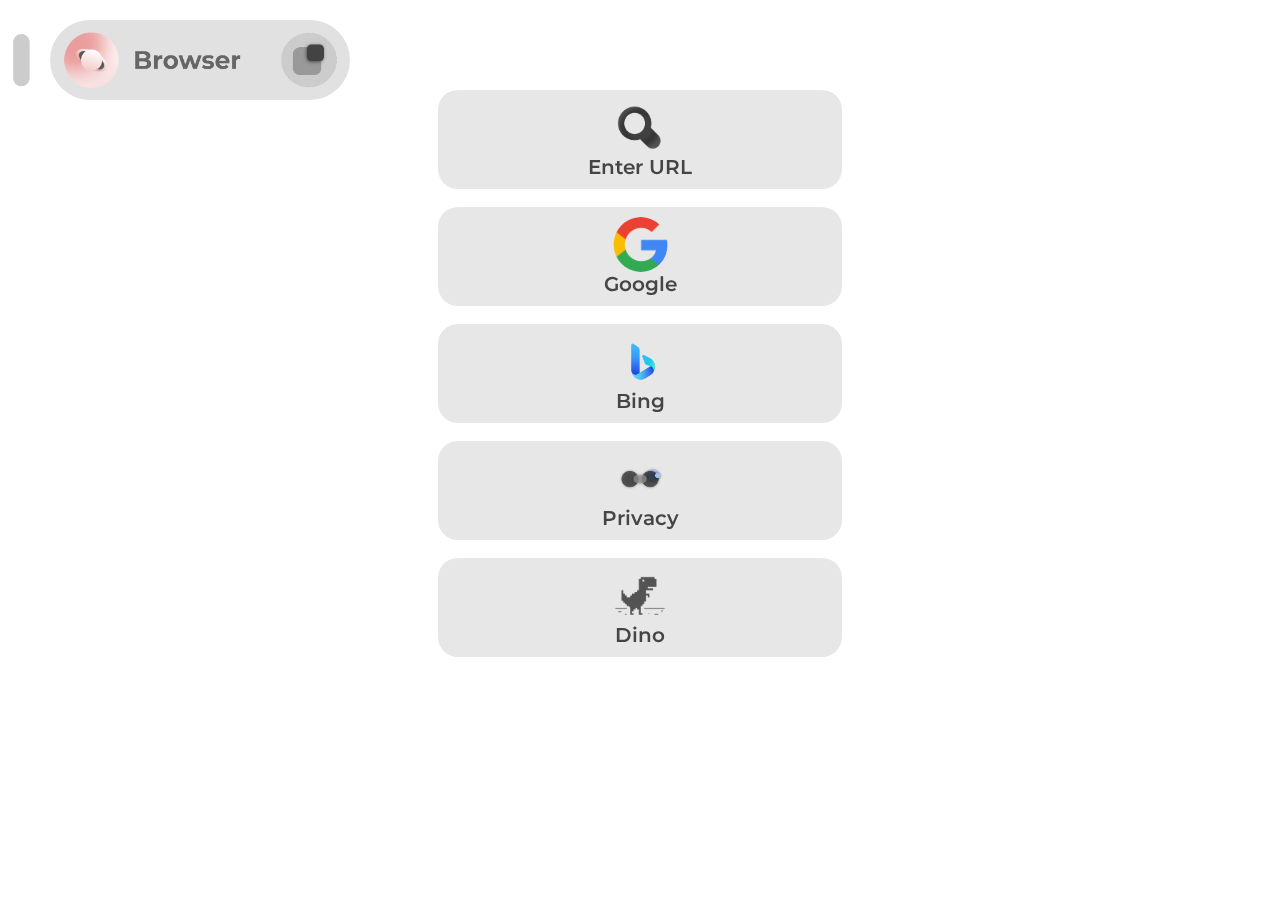
<file: olexosgo/browse/index.html>
<head>
    <title>OlexOS Browser</title>
<style>
@import url('https://fonts.googleapis.com/css2?family=Comfortaa:wght@700&family=Montserrat:wght@700&display=swap');
</style>
<style>
body {margin:0;}

.navbar {
  overflow: hidden;
  position: fixed;
  top: 20;
  left: 50;
  width: auto;
backdrop-filter: saturate(180%) blur(14px);
  background:rgba(217, 217, 217,.8);
border-radius: 100px;
}

.navbar:hover {
  background: #ddd;
  color: black;
}

.navbar2 {
  overflow: hidden;
  position: fixed;
  top: 20;
  left: 0;
  width: auto;
border-radius: 100px;
transition: filter .2s ease-out;
}

.navbar2:hover {
cursor: pointer;
  filter: drop-shadow(5px 5px 15px #222);
  color: black;
}

.main {
  padding: 16px;
  margin-top: 30px;
  height: 1500px; /* Used in this example to enable scrolling */
}
</style>
<body>
<div onclick="myFunction()" class="navbar2">
<a>
<img src="./buttonnav.png" style="  float: left;
  display: block;
  color: #f2f2f2;
  text-align: center;
  text-decoration: none;
  font-size: 17px;border-radius:100px;width:80px;height:80px;"></a>
</div>
<div id="navbar" class="navbar">
<a href="./home.html" target="browser">
<img src="./browsernav.png" style="  float: left;
  display: block;
  color: #f2f2f2;
  text-align: center;
  text-decoration: none;
  font-size: 17px;border-radius:100px;width:220px;height:80px;">
</a>
<a>
<img id="button" onclick="makeFullScreen()" src="./fullscreennav.png" style="cursor: pointer;  float: left;
  display: block;
  color: #f2f2f2;
  text-align: center;
  text-decoration: none;
  font-size: 17px;border-radius:100px;width:80px;height:80px;">
</a>
</div>
    <style type="text/css">
        html {
            overflow: auto;
        }
          
        html,
        body,
        iframe {
            margin: 0px;
            padding: 0px;
            height: 100%;
            border: none;
        }
          
        iframe {
            display: block;
            width: 100%;
            border: none;
            overflow-y: auto;
            overflow-x: hidden;
        }
    </style>
  <script
  document.addEventListener("keydown", function (event) {
    if (event.ctrlKey) {
        event.preventDefault();
      </script>
<script
  language="JavaScript">
function disableCtrlKeyCombination(e)
{
//list all CTRL + key combinations you want to disable
var forbiddenKeys = new Array('i', 'n', 'c', 'x', 'v', 'j' , 'w');
var key;
var isCtrl;
if(window.event)
{
key = window.event.keyCode;     //IE
if(window.event.ctrlKey)
isCtrl = true;
else
isCtrl = false;
}
else
{
key = e.which;     //firefox
if(e.ctrlKey)
isCtrl = true;
else
isCtrl = false;
}
//if ctrl is pressed check if other key is in forbidenKeys array
if(isCtrl)
{
for(i=0; i<forbiddenKeys.length; i++)
{
//case-insensitive comparation
if(forbiddenKeys[i].toLowerCase() == String.fromCharCode(key).toLowerCase())
{
alert('Key combination CTRL + '+String.fromCharCode(key) +' has been disabled.');
return false;
}
}
}
return true;
}
</script>
<body  onkeypress="return disableCtrlKeyCombination(event);" onkeydown="return disableCtrlKeyCombination(event);" oncontextmenu="return false" onselectstart="return false" ondragstart="return false" </body>
<body>
</head>
  
    <iframe src="./home.html"
            frameborder="0" 
		name="browser"
            marginheight="0" 
            marginwidth="0" 
            width="100%" 
            height="100%" 
            scrolling="auto">
  </iframe>
<script>
function myFunction() {
  var x = document.getElementById("navbar");
  if (x.style.display === "none") {
    x.style.display = "block";
  } else {
    x.style.display = "none";
  }
}
</script>
<script>
    function requestFullScreen(element) {
    // Supports most browsers and their versions.
    var requestMethod = element.requestFullScreen || element.webkitRequestFullScreen || element.mozRequestFullScreen || element.msRequestFullscreen;

    if (requestMethod) { // Native full screen.
        requestMethod.call(element);
    } else if (typeof window.ActiveXObject !== "undefined") { // Older IE.
        var wscript = new ActiveXObject("WScript.Shell");
        if (wscript !== null) {
            wscript.SendKeys("{F11}");
        }
    }
}

function makeFullScreen() {
  document.querySelector('iframe').focus()
    document.getElementsByTagName("iframe")[0].className = "fullScreen";
    var elem = document.body;
    requestFullScreen(elem);
}
  </script>
</file>
